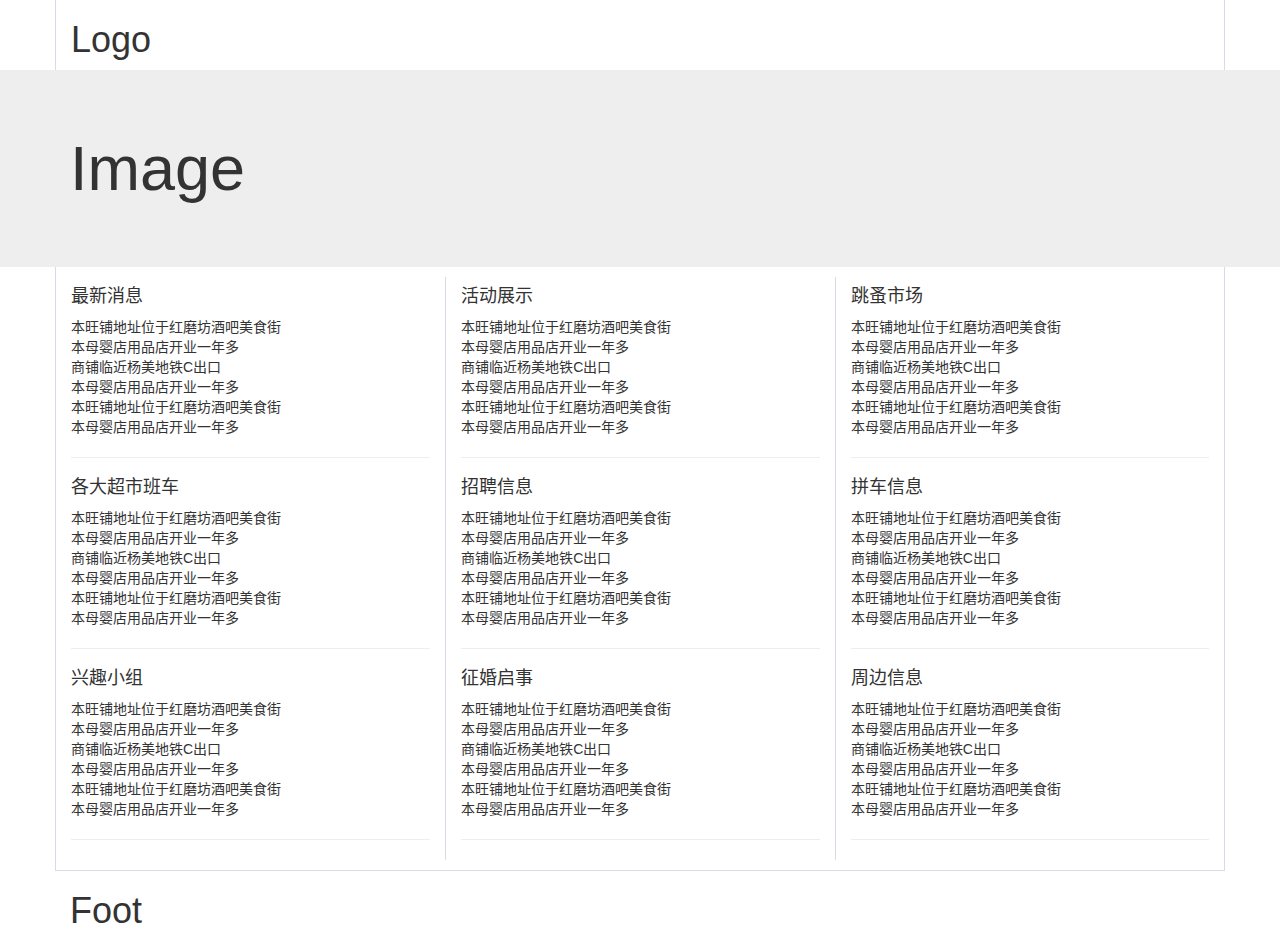
<file: index.html>
﻿<!DOCTYPE html>
<html lang="zh-cn">
  <head>
  	<meta charset="utf-8">
  	<meta http-equiv="X-UA-Compatible" content="IE=edge">
  	<meta name="viewport" content="width=device-width, initial-scale=1.0">
  	<meta name="description" content="">
    <meta name="author" content="">
    
    <title>Page title</title>
    <link rel="stylesheet" href="css/bootstrap.css">
    <link rel="stylesheet" href="css/style.css">
  </head>
  
  <body>
  	<div class="container container-head">
  		<h1>Logo</h1>
  	</div>
  	<div class="jumbotron">
      <div class="container">
      	<p>&nbsp;</p>
        <h1>Image</h1>
        <p>&nbsp;</p>
      </div>
    </div>
  	
    <div class="container container-body">
			<div class="row">
			  <div class="col-md-4 col-md-first">
			  	<h4>最新消息</h4>
			  	<dl>
					  <dd>本旺铺地址位于红磨坊酒吧美食街</dd>
					  <dd>本母婴店用品店开业一年多</dd>
					  <dd>商铺临近杨美地铁C出口</dd>
					  <dd>本母婴店用品店开业一年多</dd>
					  <dd>本旺铺地址位于红磨坊酒吧美食街</dd>
					  <dd>本母婴店用品店开业一年多</dd>
					</dl>
			  	<hr>
			  	<h4>各大超市班车</h4>
			  	<dl>
					  <dd>本旺铺地址位于红磨坊酒吧美食街</dd>
					  <dd>本母婴店用品店开业一年多</dd>
					  <dd>商铺临近杨美地铁C出口</dd>
					  <dd>本母婴店用品店开业一年多</dd>
					  <dd>本旺铺地址位于红磨坊酒吧美食街</dd>
					  <dd>本母婴店用品店开业一年多</dd>
					</dl>
			  	<hr>
			  	<h4>兴趣小组</h4>
			  	<dl>
					  <dd>本旺铺地址位于红磨坊酒吧美食街</dd>
					  <dd>本母婴店用品店开业一年多</dd>
					  <dd>商铺临近杨美地铁C出口</dd>
					  <dd>本母婴店用品店开业一年多</dd>
					  <dd>本旺铺地址位于红磨坊酒吧美食街</dd>
					  <dd>本母婴店用品店开业一年多</dd>
					</dl>
			  	<hr>
			  </div>
			  <div class="col-md-4 col-md-other">
			  	<h4>活动展示</h4>
			  	<dl>
					  <dd>本旺铺地址位于红磨坊酒吧美食街</dd>
					  <dd>本母婴店用品店开业一年多</dd>
					  <dd>商铺临近杨美地铁C出口</dd>
					  <dd>本母婴店用品店开业一年多</dd>
					  <dd>本旺铺地址位于红磨坊酒吧美食街</dd>
					  <dd>本母婴店用品店开业一年多</dd>
					</dl>
			  	<hr>
			  	<h4>招聘信息</h4>
			  	<dl>
					  <dd>本旺铺地址位于红磨坊酒吧美食街</dd>
					  <dd>本母婴店用品店开业一年多</dd>
					  <dd>商铺临近杨美地铁C出口</dd>
					  <dd>本母婴店用品店开业一年多</dd>
					  <dd>本旺铺地址位于红磨坊酒吧美食街</dd>
					  <dd>本母婴店用品店开业一年多</dd>
					</dl>
			  	<hr>
			  	<h4>征婚启事</h4>
			  	<dl>
					  <dd>本旺铺地址位于红磨坊酒吧美食街</dd>
					  <dd>本母婴店用品店开业一年多</dd>
					  <dd>商铺临近杨美地铁C出口</dd>
					  <dd>本母婴店用品店开业一年多</dd>
					  <dd>本旺铺地址位于红磨坊酒吧美食街</dd>
					  <dd>本母婴店用品店开业一年多</dd>
					</dl>
			  	<hr>
			  </div>
			  <div class="col-md-4 col-md-other">
			  	<h4>跳蚤市场</h4>
			  	<dl>
					  <dd>本旺铺地址位于红磨坊酒吧美食街</dd>
					  <dd>本母婴店用品店开业一年多</dd>
					  <dd>商铺临近杨美地铁C出口</dd>
					  <dd>本母婴店用品店开业一年多</dd>
					  <dd>本旺铺地址位于红磨坊酒吧美食街</dd>
					  <dd>本母婴店用品店开业一年多</dd>
					</dl>
			  	<hr>
			  	<h4>拼车信息</h4>
			  	<dl>
					  <dd>本旺铺地址位于红磨坊酒吧美食街</dd>
					  <dd>本母婴店用品店开业一年多</dd>
					  <dd>商铺临近杨美地铁C出口</dd>
					  <dd>本母婴店用品店开业一年多</dd>
					  <dd>本旺铺地址位于红磨坊酒吧美食街</dd>
					  <dd>本母婴店用品店开业一年多</dd>
					</dl>
			  	<hr>
			  	<h4>周边信息</h4>
			  	<dl>
					  <dd>本旺铺地址位于红磨坊酒吧美食街</dd>
					  <dd>本母婴店用品店开业一年多</dd>
					  <dd>商铺临近杨美地铁C出口</dd>
					  <dd>本母婴店用品店开业一年多</dd>
					  <dd>本旺铺地址位于红磨坊酒吧美食街</dd>
					  <dd>本母婴店用品店开业一年多</dd>
					</dl>
			  	<hr>
			  </div>
			</div>
    </div>
    
    <div class="container">
    	<h1>Foot</h1>
    </div>
    <script src="js/jquery.min.js"></script>
    <script src="js/bootstrap.min.js"></script>
  </body>
</html>
</file>
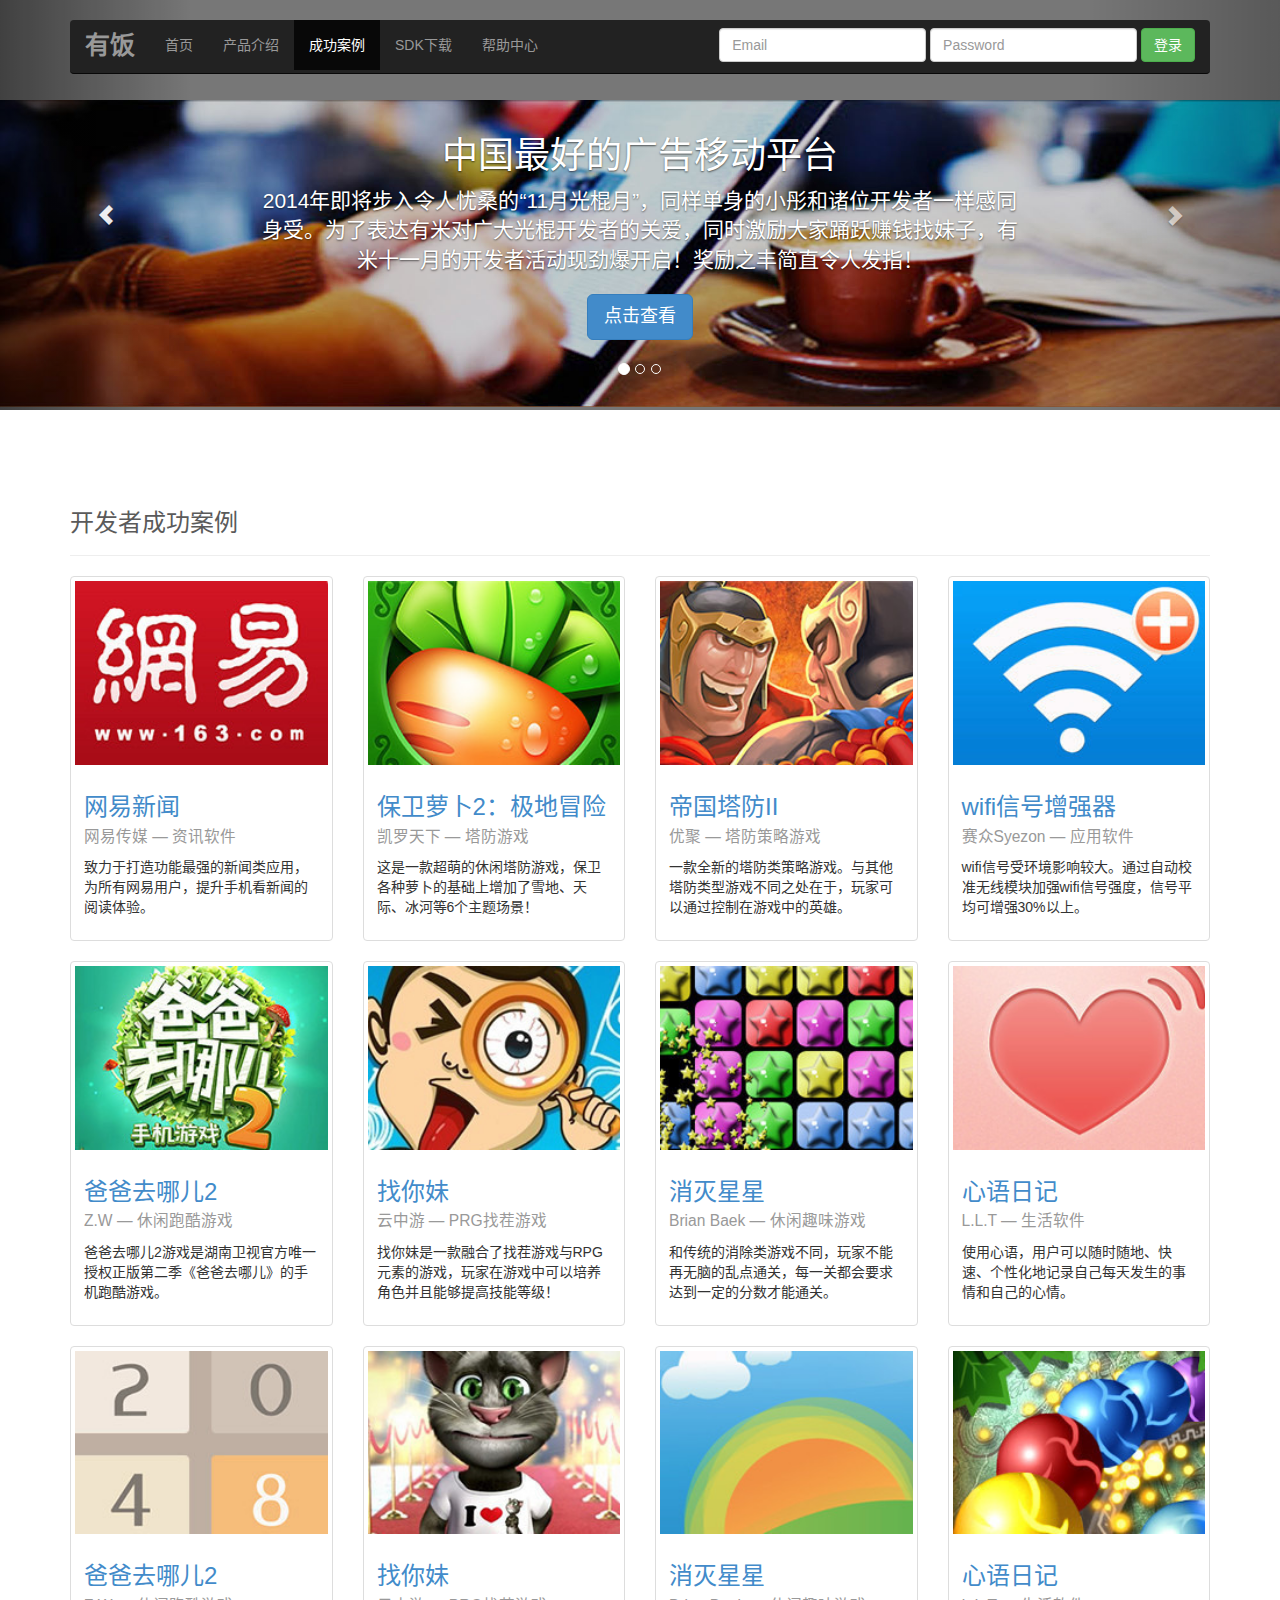
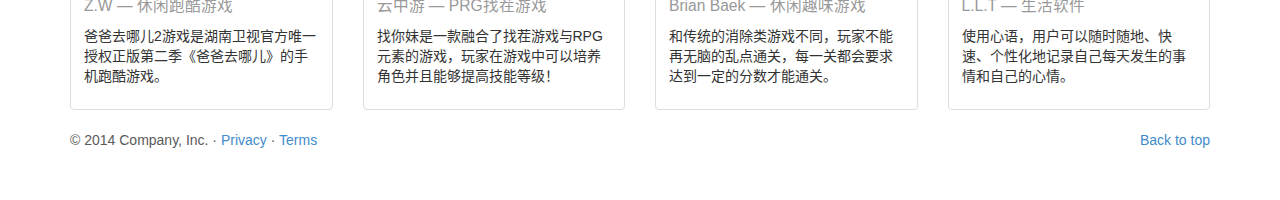
<file: example.html>
﻿<!DOCTYPE html>
<html lang="zh-cn">
  <head>
  	<meta charset="utf-8">
  	<meta http-equiv="X-UA-Compatible" content="IE=edge">
  	<meta name="viewport" content="width=device-width, initial-scale=1.0">
  	<meta name="description" content="">
    <meta name="author" content="">
    
    <title>有饭网</title>
    <link rel="stylesheet" href="css/bootstrap.css">
    <link rel="stylesheet" href="css/carousel.css">
    <script src="js/jquery.min.js"></script>
    <script src="js/bootstrap.min.js"></script>
  </head>
  
  <body>
  	<div class="navbar-wrapper">
      <div class="container">

        <nav class="navbar navbar-inverse navbar-static-top" role="navigation">
          <div class="container">
            <div class="navbar-header">
              <button type="button" class="navbar-toggle collapsed" data-toggle="collapse" data-target="#navbar" aria-expanded="false" aria-controls="navbar">
                <span class="sr-only">Toggle navigation</span>
                <span class="icon-bar"></span>
                <span class="icon-bar"></span>
                <span class="icon-bar"></span>
              </button>
              <a class="navbar-brand" href="#"><strong style="font-size:25px">有饭</strong></a>
            </div>
            <div id="navbar" class="navbar-collapse collapse">
              <ul class="nav navbar-nav">
                <li><a href="sample.html">首页</a></li>
                <li><a href="product.html">产品介绍</a></li>
                <li class="active"><a href="#contact">成功案例</a></li>
                <li><a href="#contact">SDK下载</a></li>
                <li><a href="#contact">帮助中心</a></li>
                <!-- <li class="dropdown">
                  <a href="#" class="dropdown-toggle" data-toggle="dropdown">Dropdown <span class="caret"></span></a>
                  <ul class="dropdown-menu" role="menu">
                    <li><a href="#">Action</a></li>
                    <li><a href="#">Another action</a></li>
                    <li><a href="#">Something else here</a></li>
                    <li class="divider"></li>
                    <li class="dropdown-header">Nav header</li>
                    <li><a href="#">Separated link</a></li>
                    <li><a href="#">One more separated link</a></li>
                  </ul>
                </li> -->
              </ul>
              <form class="navbar-form navbar-right" role="form">
	            <div class="form-group">
	              <input type="text" placeholder="Email" class="form-control">
	            </div>
	            <div class="form-group">
	              <input type="password" placeholder="Password" class="form-control">
	            </div>
	            <button type="submit" class="btn btn-success">登录</button>
	          </form>
            </div>
          </div>
        </nav>

      </div>
    </div>


    <!-- Carousel
    ================================================== -->
    <div id="myCarousel" class="carousel slide" data-ride="carousel">
      <!-- Indicators -->
      <ol class="carousel-indicators">
        <li data-target="#myCarousel" data-slide-to="0" class="active"></li>
        <li data-target="#myCarousel" data-slide-to="1"></li>
        <li data-target="#myCarousel" data-slide-to="2"></li>
      </ol>
      <div class="carousel-inner" role="listbox">
        <div class="item active">
          <img src="images/home-slider-1.jpg" alt="First slide">
          <div class="container">
            <div class="carousel-caption">
              <h1>中国最好的广告移动平台</h1>
              <p>2014年即将步入令人忧桑的“11月光棍月”，同样单身的小彤和诸位开发者一样感同身受。为了表达有米对广大光棍开发者的关爱，同时激励大家踊跃赚钱找妹子，有米十一月的开发者活动现劲爆开启！奖励之丰简直令人发指！</p>
              <p><a class="btn btn-lg btn-primary" href="#" role="button">点击查看</a></p>
            </div>
          </div>
        </div>
        <div class="item">
          <img src="images/home-slider-2.jpg" alt="Second slide">
          <div class="container">
            <div class="carousel-caption">
              <h1>让您的广告遍布每个角落</h1>
              <p>2014年即将步入令人忧桑的“11月光棍月”，同样单身的小彤和诸位开发者一样感同身受。为了表达有米对广大光棍开发者的关爱，同时激励大家踊跃赚钱找妹子，有米十一月的开发者活动现劲爆开启！奖励之丰简直令人发指！</p>
              <p><a class="btn btn-lg btn-primary" href="#" role="button">点击查看</a></p>
            </div>
          </div>
        </div>
        <div class="item">
          <img src="images/home-slider-3.jpg" alt="Third slide">
          <div class="container">
            <div class="carousel-caption">
              <h1>“为光棍喝彩，码农High起来”</h1>
              <p>2014年即将步入令人忧桑的“11月光棍月”，同样单身的小彤和诸位开发者一样感同身受。为了表达有米对广大光棍开发者的关爱，同时激励大家踊跃赚钱找妹子，有米十一月的开发者活动现劲爆开启！奖励之丰简直令人发指！</p>
              <p><a class="btn btn-lg btn-primary" href="#" role="button">点击查看</a></p>
            </div>
          </div>
        </div>
      </div>
      <a class="left carousel-control" href="#myCarousel" role="button" data-slide="prev">
        <span class="glyphicon glyphicon-chevron-left"></span>
        <span class="sr-only">Previous</span>
      </a>
      <a class="right carousel-control" href="#myCarousel" role="button" data-slide="next">
        <span class="glyphicon glyphicon-chevron-right"></span>
        <span class="sr-only">Next</span>
      </a>
    </div><!-- /.carousel -->


    <!-- Marketing messaging and featurettes
    ================================================== -->
    <!-- Wrap the rest of the page in another container to center all the content. -->

    <div class="container marketing">

      <div class="page-header">
        <h3>开发者成功案例</h3>
      </div>

      <div class="row">
        <div class="col-sm-6 col-md-4 col-lg-3 ">
          <div class="thumbnail">
            <a href="http://codeguide.bootcss.com" title="Bootstrap 编码规范" target="_blank" onclick="_hmt.push(['_trackEvent', 'tile', 'click', 'codeguide'])"><img class="lazy" src="images/product/01.jpg" width="300" height="150" alt="Headroom.js"></a>
            <div class="caption">
              <h3> 
                <a href="http://codeguide.bootcss.com" title="Bootstrap 编码规范：编写灵活、稳定、高质量的 HTML 和 CSS 代码的规范。" target="_blank" onclick="_hmt.push(['_trackEvent', 'tile', 'click', 'codeguide'])">网易新闻<br><small>网易传媒 — 资讯软件</small></a>
              </h3>
              <p>
              致力于打造功能最强的新闻类应用，为所有网易用户，提升手机看新闻的阅读体验。
              </p>
            </div>
          </div>
        </div>

        <div class="col-sm-6 col-md-4 col-lg-3 ">
          <div class="thumbnail">
            <a href="http://job.bootcss.com/" title="Bootstrap中文网携手猎聘网共同为码农打造的高薪工作直达频道。好工作都在这里啦！" target="_blank" onclick="_hmt.push(['_trackEvent', 'tile', 'click', 'job'])"><img class="lazy" src="images/product/02.jpg" width="300" height="150" alt="招聘求职"></a>
            <div class="caption">
              <h3> 
                <a href="http://job.bootcss.com/" title="Bootstrap中文网携手猎聘网共同为码农打造的高薪工作直达频道。好工作都在这里啦！" target="_blank" onclick="_hmt.push(['_trackEvent', 'tile', 'click', 'job'])">保卫萝卜2：极地冒险<br><small>凯罗天下 — 塔防游戏</small></a>
              </h3>
              <p>
              这是一款超萌的休闲塔防游戏，保卫各种萝卜的基础上增加了雪地、天际、冰河等6个主题场景！
              </p>
            </div>
          </div>
        </div>

        <div class="col-sm-6 col-md-4 col-lg-3 ">
          <div class="thumbnail">
            <a href="http://www.bootcdn.cn/" title="Bootstrap中文网开放CDN服务" target="_blank" onclick="_hmt.push(['_trackEvent', 'tile', 'click', 'bootcdn'])"><img class="lazy" src="images/product/03.jpg" width="300" height="150" data-src="http://static.bootcss.com/www/assets/img/opencdn.png" alt="Open CDN"></a>
            <div class="caption">
              <h3> 
                <a href="http://www.bootcdn.cn/" title="Bootstrap中文网开放CDN服务" target="_blank" onclick="_hmt.push(['_trackEvent', 'tile', 'click', 'bootcdn'])">帝国塔防II<br><small>优聚 — 塔防策略游戏</small></a>
              </h3>
              <p>一款全新的塔防类策略游戏。与其他塔防类型游戏不同之处在于，玩家可以通过控制在游戏中的英雄。
              </p>
            </div>
          </div>
        </div>

        <div class="col-sm-6 col-md-4 col-lg-3 ">
          <div class="thumbnail">
            <a href="http://expo.bootcss.com/" title="Bootstrap优站精选" target="_blank" onclick="_hmt.push(['_trackEvent', 'tile', 'click', 'youzhan'])"><img class="lazy" src="images/product/04.jpg" width="300" height="150" data-src="http://static.bootcss.com/www/assets/img/expo.png" alt="Bootstrap优站精选"></a>
            <div class="caption">
              <h3> 
                <a href="http://expo.bootcss.com/" title="Bootstrap优站精选" target="_blank" onclick="_hmt.push(['_trackEvent', 'tile', 'click', 'youzhan'])">wifi信号增强器<br><small>赛众Syezon — 应用软件</small></a>
              </h3>
              <p>wifi信号受环境影响较大。通过自动校准无线模块加强wifi信号强度，信号平均可增强30%以上。
              </p>
            </div>
          </div>
        </div>

        <div class="col-sm-6 col-md-4 col-lg-3 ">
          <div class="thumbnail">
            <a href="http://codeguide.bootcss.com" title="Bootstrap 编码规范" target="_blank" onclick="_hmt.push(['_trackEvent', 'tile', 'click', 'codeguide'])"><img class="lazy" src="images/product/05.jpg" width="300" height="150" data-src="http://static.bootcss.com/www/assets/img/codeguide.png" alt="Headroom.js"></a>
            <div class="caption">
              <h3> 
                <a href="http://codeguide.bootcss.com" title="Bootstrap 编码规范：编写灵活、稳定、高质量的 HTML 和 CSS 代码的规范。" target="_blank" onclick="_hmt.push(['_trackEvent', 'tile', 'click', 'codeguide'])">爸爸去哪儿2<br><small>Z.W — 休闲跑酷游戏</small></a>
              </h3>
              <p>
              爸爸去哪儿2游戏是湖南卫视官方唯一授权正版第二季《爸爸去哪儿》的手机跑酷游戏。
              </p>
            </div>
          </div>
        </div>
        <!-- -->
        <div class="col-sm-6 col-md-4 col-lg-3 ">
          <div class="thumbnail">
            <a href="http://job.bootcss.com/" title="Bootstrap中文网携手猎聘网共同为码农打造的高薪工作直达频道。好工作都在这里啦！" target="_blank" onclick="_hmt.push(['_trackEvent', 'tile', 'click', 'job'])"><img class="lazy" src="images/product/06.jpg" width="300" height="150" data-src="http://static.bootcss.com/www/assets/img/bootstrap-jobs.png" alt="招聘求职"></a>
            <div class="caption">
              <h3> 
                <a href="http://job.bootcss.com/" title="Bootstrap中文网携手猎聘网共同为码农打造的高薪工作直达频道。好工作都在这里啦！" target="_blank" onclick="_hmt.push(['_trackEvent', 'tile', 'click', 'job'])">找你妹<br><small>云中游 — PRG找茬游戏</small></a>
              </h3>
              <p>
              找你妹是一款融合了找茬游戏与RPG元素的游戏，玩家在游戏中可以培养角色并且能够提高技能等级！
              </p>
            </div>
          </div>
        </div>

        <div class="col-sm-6 col-md-4 col-lg-3 ">
          <div class="thumbnail">
            <a href="http://www.bootcdn.cn/" title="Bootstrap中文网开放CDN服务" target="_blank" onclick="_hmt.push(['_trackEvent', 'tile', 'click', 'bootcdn'])"><img class="lazy" src="images/product/07.jpg" width="300" height="150" data-src="http://static.bootcss.com/www/assets/img/opencdn.png" alt="Open CDN"></a>
            <div class="caption">
              <h3> 
                <a href="http://www.bootcdn.cn/" title="Bootstrap中文网开放CDN服务" target="_blank" onclick="_hmt.push(['_trackEvent', 'tile', 'click', 'bootcdn'])">消灭星星<br><small>Brian Baek — 休闲趣味游戏</small></a>
              </h3>
              <p>和传统的消除类游戏不同，玩家不能再无脑的乱点通关，每一关都会要求达到一定的分数才能通关。
              </p>
            </div>
          </div>
        </div>

        <div class="col-sm-6 col-md-4 col-lg-3 ">
          <div class="thumbnail">
            <a href="http://expo.bootcss.com/" title="Bootstrap优站精选" target="_blank" onclick="_hmt.push(['_trackEvent', 'tile', 'click', 'youzhan'])"><img class="lazy" src="images/product/08.jpg" width="300" height="150" data-src="http://static.bootcss.com/www/assets/img/expo.png" alt="Bootstrap优站精选"></a>
            <div class="caption">
              <h3> 
                <a href="http://expo.bootcss.com/" title="Bootstrap优站精选" target="_blank" onclick="_hmt.push(['_trackEvent', 'tile', 'click', 'youzhan'])">心语日记<br><small>L.L.T — 生活软件</small></a>
              </h3>
              <p>使用心语，用户可以随时随地、快速、个性化地记录自己每天发生的事情和自己的心情。
              </p>
            </div>
          </div>
        </div>
        <!-- -->
        <div class="col-sm-6 col-md-4 col-lg-3 ">
          <div class="thumbnail">
            <a href="http://codeguide.bootcss.com" title="Bootstrap 编码规范" target="_blank" onclick="_hmt.push(['_trackEvent', 'tile', 'click', 'codeguide'])"><img class="lazy" src="images/product/09.jpg" width="300" height="150" data-src="http://static.bootcss.com/www/assets/img/codeguide.png" alt="Headroom.js"></a>
            <div class="caption">
              <h3> 
                <a href="http://codeguide.bootcss.com" title="Bootstrap 编码规范：编写灵活、稳定、高质量的 HTML 和 CSS 代码的规范。" target="_blank" onclick="_hmt.push(['_trackEvent', 'tile', 'click', 'codeguide'])">爸爸去哪儿2<br><small>Z.W — 休闲跑酷游戏</small></a>
              </h3>
              <p>
              爸爸去哪儿2游戏是湖南卫视官方唯一授权正版第二季《爸爸去哪儿》的手机跑酷游戏。
              </p>
            </div>
          </div>
        </div>

        <div class="col-sm-6 col-md-4 col-lg-3 ">
          <div class="thumbnail">
            <a href="http://job.bootcss.com/" title="Bootstrap中文网携手猎聘网共同为码农打造的高薪工作直达频道。好工作都在这里啦！" target="_blank" onclick="_hmt.push(['_trackEvent', 'tile', 'click', 'job'])"><img class="lazy" src="images/product/10.jpg" width="300" height="150" data-src="http://static.bootcss.com/www/assets/img/bootstrap-jobs.png" alt="招聘求职"></a>
            <div class="caption">
              <h3> 
                <a href="http://job.bootcss.com/" title="Bootstrap中文网携手猎聘网共同为码农打造的高薪工作直达频道。好工作都在这里啦！" target="_blank" onclick="_hmt.push(['_trackEvent', 'tile', 'click', 'job'])">找你妹<br><small>云中游 — PRG找茬游戏</small></a>
              </h3>
              <p>
              找你妹是一款融合了找茬游戏与RPG元素的游戏，玩家在游戏中可以培养角色并且能够提高技能等级！
              </p>
            </div>
          </div>
        </div>

        <div class="col-sm-6 col-md-4 col-lg-3 ">
          <div class="thumbnail">
            <a href="http://www.bootcdn.cn/" title="Bootstrap中文网开放CDN服务" target="_blank" onclick="_hmt.push(['_trackEvent', 'tile', 'click', 'bootcdn'])"><img class="lazy" src="images/product/11.jpg" width="300" height="150" data-src="http://static.bootcss.com/www/assets/img/opencdn.png" alt="Open CDN"></a>
            <div class="caption">
              <h3> 
                <a href="http://www.bootcdn.cn/" title="Bootstrap中文网开放CDN服务" target="_blank" onclick="_hmt.push(['_trackEvent', 'tile', 'click', 'bootcdn'])">消灭星星<br><small>Brian Baek — 休闲趣味游戏</small></a>
              </h3>
              <p>和传统的消除类游戏不同，玩家不能再无脑的乱点通关，每一关都会要求达到一定的分数才能通关。
              </p>
            </div>
          </div>
        </div>

        <div class="col-sm-6 col-md-4 col-lg-3 ">
          <div class="thumbnail">
            <a href="http://expo.bootcss.com/" title="Bootstrap优站精选" target="_blank" onclick="_hmt.push(['_trackEvent', 'tile', 'click', 'youzhan'])"><img class="lazy" src="images/product/12.jpg" width="300" height="150" data-src="http://static.bootcss.com/www/assets/img/expo.png" alt="Bootstrap优站精选"></a>
            <div class="caption">
              <h3> 
                <a href="http://expo.bootcss.com/" title="Bootstrap优站精选" target="_blank" onclick="_hmt.push(['_trackEvent', 'tile', 'click', 'youzhan'])">心语日记<br><small>L.L.T — 生活软件</small></a>
              </h3>
              <p>使用心语，用户可以随时随地、快速、个性化地记录自己每天发生的事情和自己的心情。
              </p>
            </div>
          </div>
        </div>
      </div>

      <!-- FOOTER -->
      <footer>
        <p class="pull-right"><a href="#">Back to top</a></p>
        <p>&copy; 2014 Company, Inc. &middot; <a href="#">Privacy</a> &middot; <a href="#">Terms</a></p>
      </footer>

    </div>
  </body>
</html>
</file>
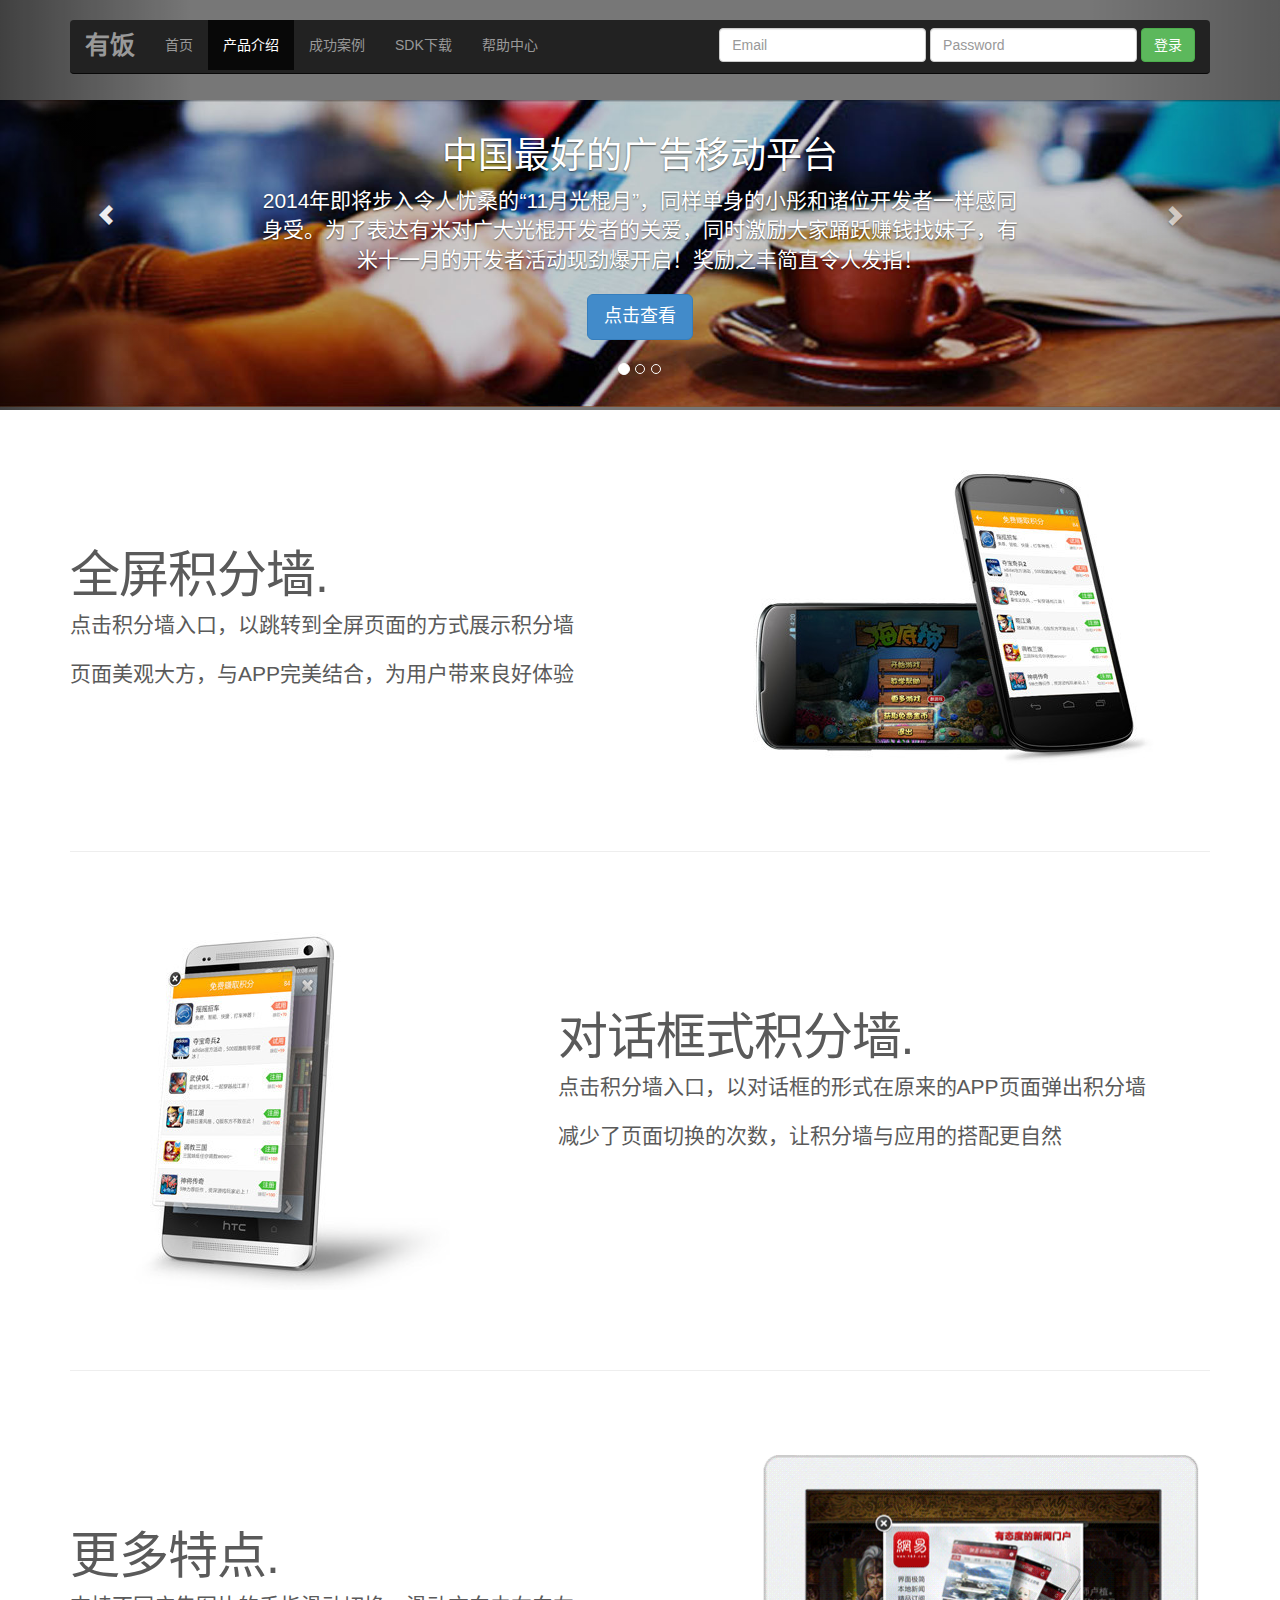
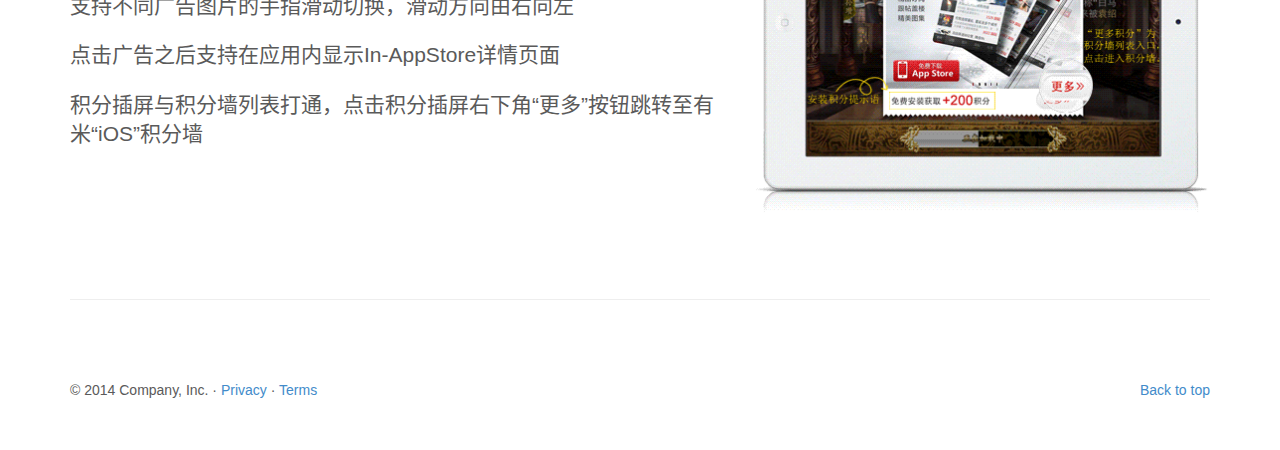
<file: product.html>
﻿<!DOCTYPE html>
<html lang="zh-cn">
  <head>
  	<meta charset="utf-8">
  	<meta http-equiv="X-UA-Compatible" content="IE=edge">
  	<meta name="viewport" content="width=device-width, initial-scale=1.0">
  	<meta name="description" content="">
    <meta name="author" content="">
    
    <title>有饭网</title>
    <link rel="stylesheet" href="css/bootstrap.css">
    <link rel="stylesheet" href="css/carousel.css">
    <script src="js/jquery.min.js"></script>
    <script src="js/bootstrap.min.js"></script>
  </head>
  
  <body>
  	<div class="navbar-wrapper">
      <div class="container">

        <nav class="navbar navbar-inverse navbar-static-top" role="navigation">
          <div class="container">
            <div class="navbar-header">
              <button type="button" class="navbar-toggle collapsed" data-toggle="collapse" data-target="#navbar" aria-expanded="false" aria-controls="navbar">
                <span class="sr-only">Toggle navigation</span>
                <span class="icon-bar"></span>
                <span class="icon-bar"></span>
                <span class="icon-bar"></span>
              </button>
              <a class="navbar-brand" href="#"><strong style="font-size:25px">有饭</strong></a>
            </div>
            <div id="navbar" class="navbar-collapse collapse">
              <ul class="nav navbar-nav">
                <li><a href="sample.html">首页</a></li>
                <li class="active"><a href="#about">产品介绍</a></li>
                <li><a href="example.html">成功案例</a></li>
                <li><a href="#contact">SDK下载</a></li>
                <li><a href="#contact">帮助中心</a></li>
                <!-- <li class="dropdown">
                  <a href="#" class="dropdown-toggle" data-toggle="dropdown">Dropdown <span class="caret"></span></a>
                  <ul class="dropdown-menu" role="menu">
                    <li><a href="#">Action</a></li>
                    <li><a href="#">Another action</a></li>
                    <li><a href="#">Something else here</a></li>
                    <li class="divider"></li>
                    <li class="dropdown-header">Nav header</li>
                    <li><a href="#">Separated link</a></li>
                    <li><a href="#">One more separated link</a></li>
                  </ul>
                </li> -->
              </ul>
              <form class="navbar-form navbar-right" role="form">
	            <div class="form-group">
	              <input type="text" placeholder="Email" class="form-control">
	            </div>
	            <div class="form-group">
	              <input type="password" placeholder="Password" class="form-control">
	            </div>
	            <button type="submit" class="btn btn-success">登录</button>
	          </form>
            </div>
          </div>
        </nav>

      </div>
    </div>


    <!-- Carousel
    ================================================== -->
    <div id="myCarousel" class="carousel slide" data-ride="carousel">
      <!-- Indicators -->
      <ol class="carousel-indicators">
        <li data-target="#myCarousel" data-slide-to="0" class="active"></li>
        <li data-target="#myCarousel" data-slide-to="1"></li>
        <li data-target="#myCarousel" data-slide-to="2"></li>
      </ol>
      <div class="carousel-inner" role="listbox">
        <div class="item active">
          <img src="images/home-slider-1.jpg" alt="First slide">
          <div class="container">
            <div class="carousel-caption">
              <h1>中国最好的广告移动平台</h1>
              <p>2014年即将步入令人忧桑的“11月光棍月”，同样单身的小彤和诸位开发者一样感同身受。为了表达有米对广大光棍开发者的关爱，同时激励大家踊跃赚钱找妹子，有米十一月的开发者活动现劲爆开启！奖励之丰简直令人发指！</p>
              <p><a class="btn btn-lg btn-primary" href="#" role="button">点击查看</a></p>
            </div>
          </div>
        </div>
        <div class="item">
          <img src="images/home-slider-2.jpg" alt="Second slide">
          <div class="container">
            <div class="carousel-caption">
              <h1>让您的广告遍布每个角落</h1>
              <p>2014年即将步入令人忧桑的“11月光棍月”，同样单身的小彤和诸位开发者一样感同身受。为了表达有米对广大光棍开发者的关爱，同时激励大家踊跃赚钱找妹子，有米十一月的开发者活动现劲爆开启！奖励之丰简直令人发指！</p>
              <p><a class="btn btn-lg btn-primary" href="#" role="button">点击查看</a></p>
            </div>
          </div>
        </div>
        <div class="item">
          <img src="images/home-slider-3.jpg" alt="Third slide">
          <div class="container">
            <div class="carousel-caption">
              <h1>“为光棍喝彩，码农High起来”</h1>
              <p>2014年即将步入令人忧桑的“11月光棍月”，同样单身的小彤和诸位开发者一样感同身受。为了表达有米对广大光棍开发者的关爱，同时激励大家踊跃赚钱找妹子，有米十一月的开发者活动现劲爆开启！奖励之丰简直令人发指！</p>
              <p><a class="btn btn-lg btn-primary" href="#" role="button">点击查看</a></p>
            </div>
          </div>
        </div>
      </div>
      <a class="left carousel-control" href="#myCarousel" role="button" data-slide="prev">
        <span class="glyphicon glyphicon-chevron-left"></span>
        <span class="sr-only">Previous</span>
      </a>
      <a class="right carousel-control" href="#myCarousel" role="button" data-slide="next">
        <span class="glyphicon glyphicon-chevron-right"></span>
        <span class="sr-only">Next</span>
      </a>
    </div><!-- /.carousel -->


    <!-- Marketing messaging and featurettes
    ================================================== -->
    <!-- Wrap the rest of the page in another container to center all the content. -->

    <div class="container">
      <!-- START THE FEATURETTES -->
      <div class="row featurette">
        <div class="col-md-7">
          <h2 class="featurette-heading" style="margin-top:80px;">全屏积分墙. <!-- <span class="text-muted">It'll blow your mind.</span> --></h2>
          <p class="lead">点击积分墙入口，以跳转到全屏页面的方式展示积分墙</p>
          <p class="lead">页面美观大方，与APP完美结合，为用户带来良好体验</p>
        </div>
        <div class="col-md-5">
          <img class="featurette-image img-responsive" src="images/wall-2.jpg" data-src="holder.js/500x500/auto" alt="Generic placeholder image">
        </div>
      </div>
      
      <hr class="featurette-divider">
      
      <div class="row featurette">
        <div class="col-md-5">
          <img class="featurette-image img-responsive" src="images/wall-3.jpg" data-src="holder.js/500x500/auto" alt="Generic placeholder image">
        </div>
        <div class="col-md-7">
          <h2 class="featurette-heading" style="margin-top:80px;">对话框式积分墙. <!-- <span class="text-muted">It'll blow your mind.</span> --></h2>
          <p class="lead">点击积分墙入口，以对话框的形式在原来的APP页面弹出积分墙</p>
          <p class="lead">减少了页面切换的次数，让积分墙与应用的搭配更自然</p>
        </div>
      </div>
      
      <hr class="featurette-divider">
      
      <div class="row featurette">
        <div class="col-md-7">
          <h2 class="featurette-heading" style="margin-top:80px;">更多特点. <!-- <span class="text-muted">It'll blow your mind.</span> --></h2>
          <p class="lead">支持不同广告图片的手指滑动切换，滑动方向由右向左</p>
          <p class="lead">点击广告之后支持在应用内显示In-AppStore详情页面</p>
          <p class="lead">积分插屏与积分墙列表打通，点击积分插屏右下角“更多”按钮跳转至有米“iOS”积分墙</p>
        </div>
        <div class="col-md-5">
          <img class="featurette-image img-responsive" src="images/has-score-spot-2.gif" data-src="holder.js/500x500/auto" alt="Generic placeholder image">
        </div>
      </div>
      
      <hr class="featurette-divider">

      <!-- /END THE FEATURETTES -->


      <!-- FOOTER -->
      <footer>
        <p class="pull-right"><a href="#">Back to top</a></p>
        <p>&copy; 2014 Company, Inc. &middot; <a href="#">Privacy</a> &middot; <a href="#">Terms</a></p>
      </footer>

    </div>
  </body>
</html>
</file>
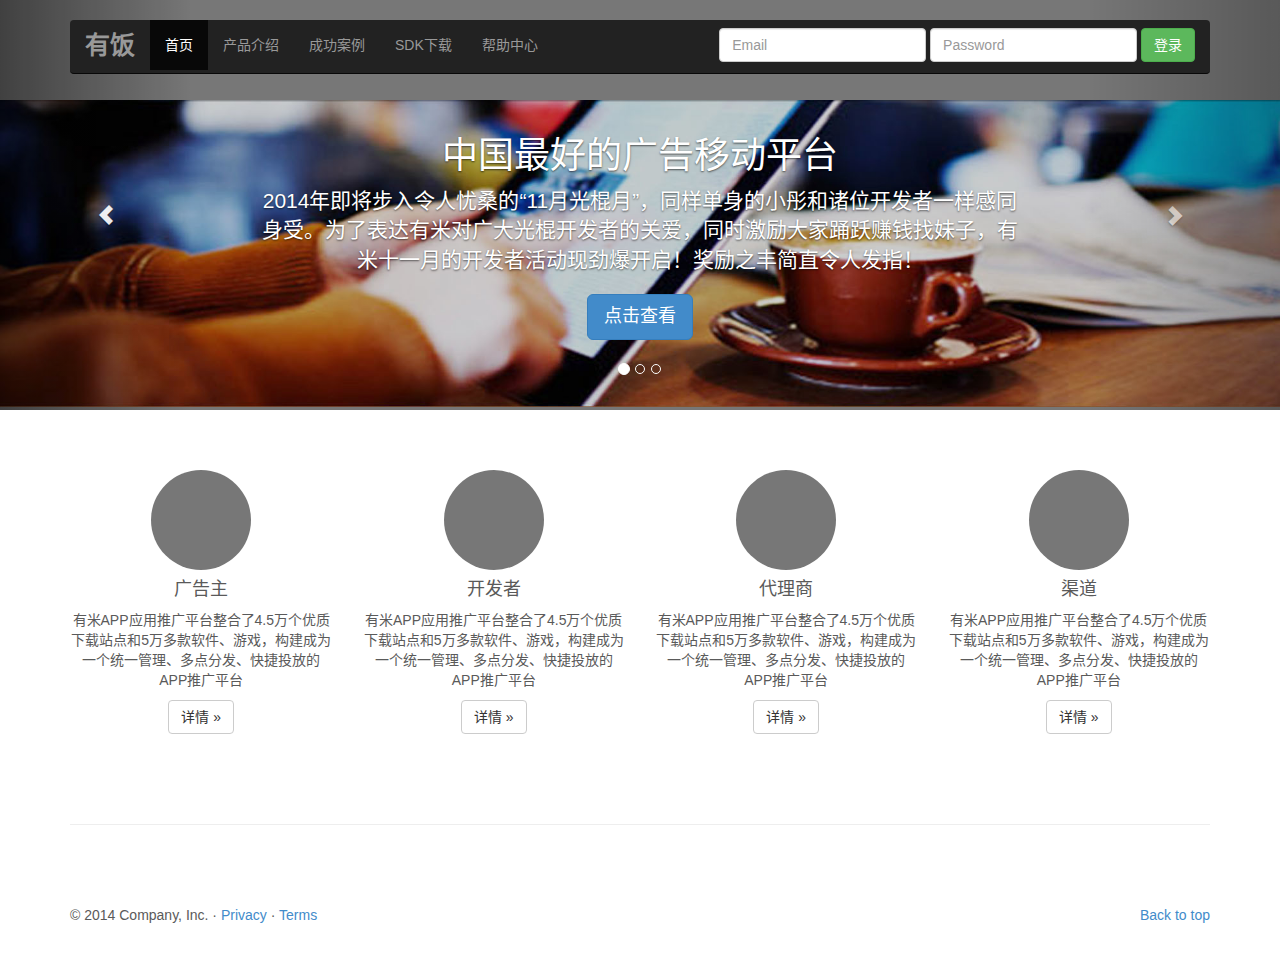
<file: sample.html>
﻿<!DOCTYPE html>
<html lang="zh-cn">
  <head>
  	<meta charset="utf-8">
  	<meta http-equiv="X-UA-Compatible" content="IE=edge">
  	<meta name="viewport" content="width=device-width, initial-scale=1.0">
  	<meta name="description" content="">
    <meta name="author" content="">
    
    <title>有饭网</title>
    <link rel="stylesheet" href="css/bootstrap.css">
    <link rel="stylesheet" href="css/carousel.css">
    <script src="js/jquery.min.js"></script>
    <script src="js/bootstrap.min.js"></script>
  </head>
  
  <body>
  	<div class="navbar-wrapper">
      <div class="container">

        <nav class="navbar navbar-inverse navbar-static-top" role="navigation">
          <div class="container">
            <div class="navbar-header">
              <button type="button" class="navbar-toggle collapsed" data-toggle="collapse" data-target="#navbar" aria-expanded="false" aria-controls="navbar">
                <span class="sr-only">Toggle navigation</span>
                <span class="icon-bar"></span>
                <span class="icon-bar"></span>
                <span class="icon-bar"></span>
              </button>
              <a class="navbar-brand" href="#"><strong style="font-size:25px">有饭</strong></a>
            </div>
            <div id="navbar" class="navbar-collapse collapse">
              <ul class="nav navbar-nav">
                <li class="active"><a href="#">首页</a></li>
                <li><a href="product.html">产品介绍</a></li>
                <li><a href="example.html">成功案例</a></li>
                <li><a href="#contact">SDK下载</a></li>
                <li><a href="#contact">帮助中心</a></li>
                <!-- <li class="dropdown">
                  <a href="#" class="dropdown-toggle" data-toggle="dropdown">Dropdown <span class="caret"></span></a>
                  <ul class="dropdown-menu" role="menu">
                    <li><a href="#">Action</a></li>
                    <li><a href="#">Another action</a></li>
                    <li><a href="#">Something else here</a></li>
                    <li class="divider"></li>
                    <li class="dropdown-header">Nav header</li>
                    <li><a href="#">Separated link</a></li>
                    <li><a href="#">One more separated link</a></li>
                  </ul>
                </li> -->
              </ul>
              <form class="navbar-form navbar-right" role="form">
	            <div class="form-group">
	              <input type="text" placeholder="Email" class="form-control">
	            </div>
	            <div class="form-group">
	              <input type="password" placeholder="Password" class="form-control">
	            </div>
	            <button type="submit" class="btn btn-success">登录</button>
	          </form>
            </div>
          </div>
        </nav>

      </div>
    </div>


    <!-- Carousel
    ================================================== -->
    <div id="myCarousel" class="carousel slide" data-ride="carousel">
      <!-- Indicators -->
      <ol class="carousel-indicators">
        <li data-target="#myCarousel" data-slide-to="0" class="active"></li>
        <li data-target="#myCarousel" data-slide-to="1"></li>
        <li data-target="#myCarousel" data-slide-to="2"></li>
      </ol>
      <div class="carousel-inner" role="listbox">
        <div class="item active">
          <img src="images/home-slider-1.jpg" alt="First slide">
          <div class="container">
            <div class="carousel-caption">
              <h1>中国最好的广告移动平台</h1>
              <p>2014年即将步入令人忧桑的“11月光棍月”，同样单身的小彤和诸位开发者一样感同身受。为了表达有米对广大光棍开发者的关爱，同时激励大家踊跃赚钱找妹子，有米十一月的开发者活动现劲爆开启！奖励之丰简直令人发指！</p>
              <p><a class="btn btn-lg btn-primary" href="#" role="button">点击查看</a></p>
            </div>
          </div>
        </div>
        <div class="item">
          <img src="images/home-slider-2.jpg" alt="Second slide">
          <div class="container">
            <div class="carousel-caption">
              <h1>让您的广告遍布每个角落</h1>
              <p>2014年即将步入令人忧桑的“11月光棍月”，同样单身的小彤和诸位开发者一样感同身受。为了表达有米对广大光棍开发者的关爱，同时激励大家踊跃赚钱找妹子，有米十一月的开发者活动现劲爆开启！奖励之丰简直令人发指！</p>
              <p><a class="btn btn-lg btn-primary" href="#" role="button">点击查看</a></p>
            </div>
          </div>
        </div>
        <div class="item">
          <img src="images/home-slider-3.jpg" alt="Third slide">
          <div class="container">
            <div class="carousel-caption">
              <h1>“为光棍喝彩，码农High起来”</h1>
              <p>2014年即将步入令人忧桑的“11月光棍月”，同样单身的小彤和诸位开发者一样感同身受。为了表达有米对广大光棍开发者的关爱，同时激励大家踊跃赚钱找妹子，有米十一月的开发者活动现劲爆开启！奖励之丰简直令人发指！</p>
              <p><a class="btn btn-lg btn-primary" href="#" role="button">点击查看</a></p>
            </div>
          </div>
        </div>
      </div>
      <a class="left carousel-control" href="#myCarousel" role="button" data-slide="prev">
        <span class="glyphicon glyphicon-chevron-left"></span>
        <span class="sr-only">Previous</span>
      </a>
      <a class="right carousel-control" href="#myCarousel" role="button" data-slide="next">
        <span class="glyphicon glyphicon-chevron-right"></span>
        <span class="sr-only">Next</span>
      </a>
    </div><!-- /.carousel -->


    <!-- Marketing messaging and featurettes
    ================================================== -->
    <!-- Wrap the rest of the page in another container to center all the content. -->

    <div class="container marketing">

      <!-- Three columns of text below the carousel -->
      <div class="row">
        <div class="col-lg-3 text-center">
          <img class="img-circle" src="[data-uri]" alt="Generic placeholder image" style="width: 100px; height: 100px;">
          <h4>广告主</h4>
          <p>有米APP应用推广平台整合了4.5万个优质下载站点和5万多款软件、游戏，构建成为一个统一管理、多点分发、快捷投放的APP推广平台</p>
          <p><a class="btn btn-default" href="#" role="button">详情 &raquo;</a></p>
        </div><!-- /.col-lg-4 -->
        <div class="col-lg-3 text-center">
          <img class="img-circle" src="[data-uri]" alt="Generic placeholder image" style="width: 100px; height: 100px;">
          <h4>开发者</h4>
          <p>有米APP应用推广平台整合了4.5万个优质下载站点和5万多款软件、游戏，构建成为一个统一管理、多点分发、快捷投放的APP推广平台</p>
          <p><a class="btn btn-default" href="#" role="button">详情 &raquo;</a></p>
        </div><!-- /.col-lg-4 -->
        <div class="col-lg-3 text-center">
          <img class="img-circle" src="[data-uri]" alt="Generic placeholder image" style="width: 100px; height: 100px;">
          <h4>代理商</h4>
          <p>有米APP应用推广平台整合了4.5万个优质下载站点和5万多款软件、游戏，构建成为一个统一管理、多点分发、快捷投放的APP推广平台</p>
          <p><a class="btn btn-default" href="#" role="button">详情 &raquo;</a></p>
        </div><!-- /.col-lg-4 -->
        <div class="col-lg-3 text-center">
          <img class="img-circle" src="[data-uri]" alt="Generic placeholder image" style="width: 100px; height: 100px;">
          <h4>渠道</h4>
          <p>有米APP应用推广平台整合了4.5万个优质下载站点和5万多款软件、游戏，构建成为一个统一管理、多点分发、快捷投放的APP推广平台</p>
          <p><a class="btn btn-default" href="#" role="button">详情 &raquo;</a></p>
        </div><!-- /.col-lg-4 -->
      </div><!-- /.row -->


      <!-- START THE FEATURETTES -->

      <hr class="featurette-divider">

      <!-- <div class="row featurette">
        <div class="col-md-7">
          <h2 class="featurette-heading">First featurette heading. <span class="text-muted">It'll blow your mind.</span></h2>
          <p class="lead">Donec ullamcorper nulla non metus auctor fringilla. Vestibulum id ligula porta felis euismod semper. Praesent commodo cursus magna, vel scelerisque nisl consectetur. Fusce dapibus, tellus ac cursus commodo.</p>
        </div>
        <div class="col-md-5">
          <img class="featurette-image img-responsive" data-src="holder.js/500x500/auto" alt="Generic placeholder image">
        </div>
      </div>
      
      <hr class="featurette-divider">
      
      <div class="row featurette">
        <div class="col-md-5">
          <img class="featurette-image img-responsive" data-src="holder.js/500x500/auto" alt="Generic placeholder image">
        </div>
        <div class="col-md-7">
          <h2 class="featurette-heading">Oh yeah, it's that good. <span class="text-muted">See for yourself.</span></h2>
          <p class="lead">Donec ullamcorper nulla non metus auctor fringilla. Vestibulum id ligula porta felis euismod semper. Praesent commodo cursus magna, vel scelerisque nisl consectetur. Fusce dapibus, tellus ac cursus commodo.</p>
        </div>
      </div>
      
      <hr class="featurette-divider">
      
      <div class="row featurette">
        <div class="col-md-7">
          <h2 class="featurette-heading">And lastly, this one. <span class="text-muted">Checkmate.</span></h2>
          <p class="lead">Donec ullamcorper nulla non metus auctor fringilla. Vestibulum id ligula porta felis euismod semper. Praesent commodo cursus magna, vel scelerisque nisl consectetur. Fusce dapibus, tellus ac cursus commodo.</p>
        </div>
        <div class="col-md-5">
          <img class="featurette-image img-responsive" data-src="holder.js/500x500/auto" alt="Generic placeholder image">
        </div>
      </div>
      
      <hr class="featurette-divider"> -->

      <!-- /END THE FEATURETTES -->


      <!-- FOOTER -->
      <footer>
        <p class="pull-right"><a href="#">Back to top</a></p>
        <p>&copy; 2014 Company, Inc. &middot; <a href="#">Privacy</a> &middot; <a href="#">Terms</a></p>
      </footer>

    </div>
  </body>
</html>
</file>
<file: css/style.css>
.container-head {
	border-left: 1px solid #ddd;
  border-right: 1px solid #ddd;
  border-left: 1px solid rgba(86,61,124,.2);
  border-right: 1px solid rgba(86,61,124,.2);
}
.container-body {
	padding-top: 10px;
  padding-bottom: 10px;
  border-left: 1px solid #ddd;
  border-right: 1px solid #ddd;
  border-bottom: 1px solid #ddd;
  border-left: 1px solid rgba(86,61,124,.2);
  border-right: 1px solid rgba(86,61,124,.2);
  border-bottom: 1px solid rgba(86,61,124,.2);
}
.col-md-other {
	border-left: 1px solid #ddd;
	border-left: 1px solid rgba(86,61,124,.2);
}
.col-md-first h4, .col-md-other h4 {
	margin-top: 10px;
}
.col-md-first hr, .col-md-other hr {
	margin-top: 0px;
}
</file>
<file: css/carousel.css>
/* GLOBAL STYLES
-------------------------------------------------- */
/* Padding below the footer and lighter body text */

body {
  padding-bottom: 40px;
  color: #5a5a5a;
}


/* CUSTOMIZE THE NAVBAR
-------------------------------------------------- */

/* Special class on .container surrounding .navbar, used for positioning it into place. */
.navbar-wrapper {
  position: absolute;
  top: 0;
  right: 0;
  left: 0;
  z-index: 20;
}

/* Flip around the padding for proper display in narrow viewports */
.navbar-wrapper > .container {
  padding-right: 0;
  padding-left: 0;
}
.navbar-wrapper .navbar {
  padding-right: 15px;
  padding-left: 15px;
}
.navbar-wrapper .navbar .container {
  width: auto;
}


/* CUSTOMIZE THE CAROUSEL
-------------------------------------------------- */

/* Carousel base class */
.carousel {
  /* height: 500px; */
  height: 410px;
  margin-bottom: 60px;
}
/* Since positioning the image, we need to help out the caption */
.carousel-caption {
  z-index: 10;
}

/* Declare heights because of positioning of img element */
.carousel .item {
  /* height: 500px; */
  height: 410px;
  background-color: #777;
}
.carousel-inner > .item > img {
  position: absolute;
  /* top: 0; */
  top: 100px;
  left: 0;
  min-width: 100%;
  /* height: 500px; */
}


/* MARKETING CONTENT
-------------------------------------------------- */

/* Center align the text within the three columns below the carousel */
.marketing .col-lg-4 {
  margin-bottom: 20px;
  text-align: center;
}
.marketing h2 {
  font-weight: normal;
}
.marketing .col-lg-4 p {
  margin-right: 10px;
  margin-left: 10px;
}


/* Featurettes
------------------------- */

.featurette-divider {
  margin: 80px 0; /* Space out the Bootstrap <hr> more */
}

/* Thin out the marketing headings */
.featurette-heading {
  font-weight: 300;
  line-height: 1;
  letter-spacing: -1px;
}


/* RESPONSIVE CSS
-------------------------------------------------- */

@media (min-width: 768px) {
  /* Navbar positioning foo */
  .navbar-wrapper {
    margin-top: 20px;
  }
  .navbar-wrapper .container {
    padding-right: 15px;
    padding-left: 15px;
  }
  .navbar-wrapper .navbar {
    padding-right: 0;
    padding-left: 0;
  }

  /* The navbar becomes detached from the top, so we round the corners */
  .navbar-wrapper .navbar {
    border-radius: 4px;
  }

  /* Bump up size of carousel content */
  .carousel-caption p {
    margin-bottom: 20px;
    font-size: 21px;
    line-height: 1.4;
  }

  .featurette-heading {
    font-size: 50px;
  }
}

@media (min-width: 992px) {
  .featurette-heading {
    margin-top: 120px;
  }
}
</file>
